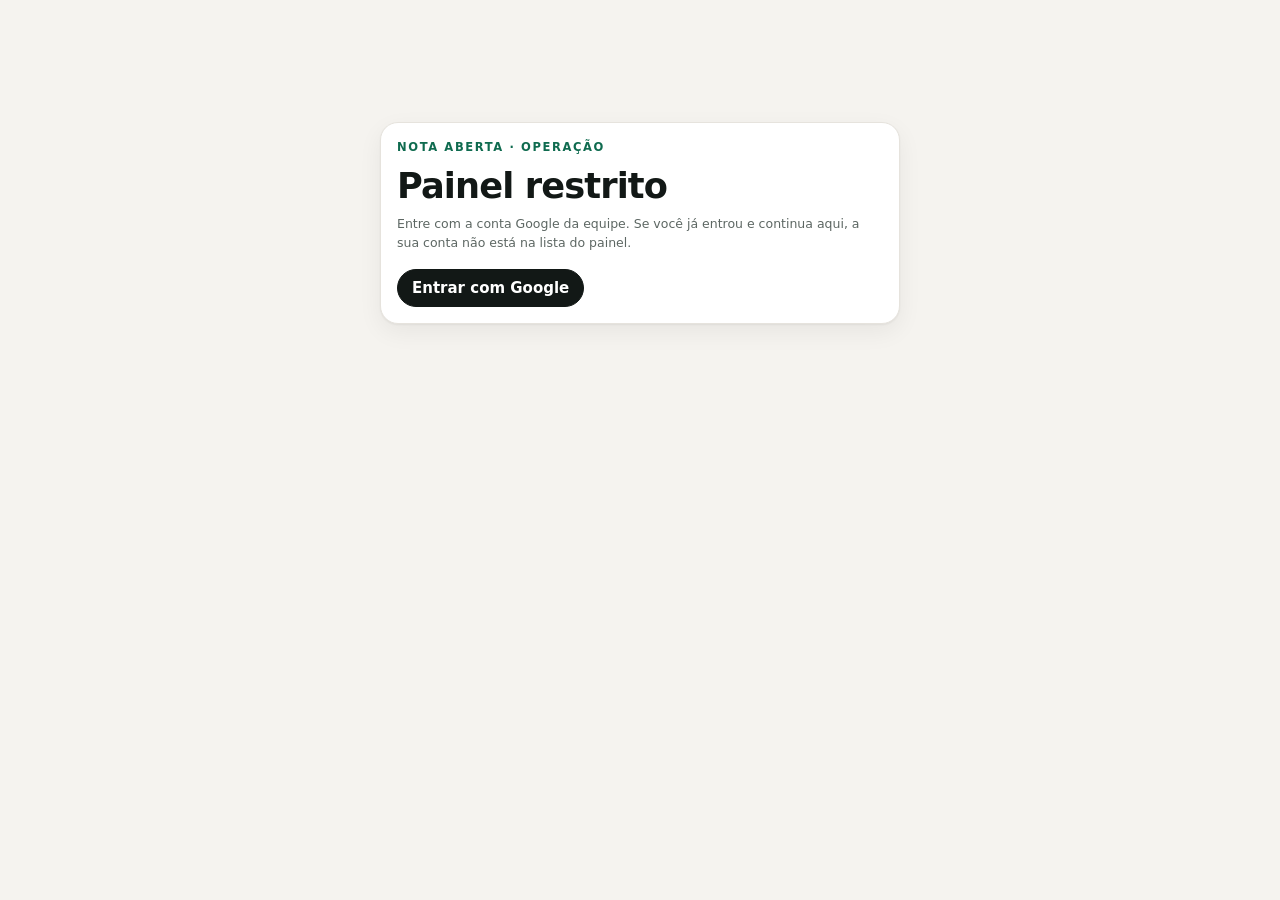
<file: web/operacao-entrar.html>
<!doctype html>
<html lang="pt-BR">
<head>
<meta charset="utf-8">
<meta name="viewport" content="width=device-width, initial-scale=1">
<title>Uso da Nota Aberta</title>
<meta name="robots" content="noindex, nofollow">
<link rel="stylesheet" href="operacao.css">
<link rel="icon" href="icone.svg" type="image/svg+xml">
</head>
<body>
<main class="caixa entrar">
  <section class="card">
    <p class="rotulo">Nota Aberta · operação</p>
    <h1>Painel restrito</h1>
    <p class="sub">Entre com a conta Google da equipe. Se você já entrou e continua aqui, a sua conta não está na lista do painel.</p>
    <p><a class="botao" href="/entrar/google?volta=/operacao">Entrar com Google</a></p>
  </section>
</main>
</body>
</html>
</file>
<file: web/operacao.css>
/* Painel de uso, no desenho do painel do Fichário: cartões brancos, uma cor de dado, tudo legível no celular. */
:root { --f:#f5f3ef; --c:#fff; --t:#121816; --m:#5d6763; --b:#e6e3dd; --v:#0f6b4f; --vs:rgba(15,107,79,.12); --p:#2a6fdb;
  --sh:0 1px 2px rgba(16,24,22,.05),0 8px 24px rgba(16,24,22,.06); color-scheme:light; }
@media (prefers-color-scheme: dark) { :root:not([data-theme="light"]) { --f:#0d1211; --c:#141b19; --t:#eef2f0; --m:#a2aea9; --b:#26302d;
  --v:#4cc08f; --vs:rgba(76,192,143,.16); --p:#7aa7f0; color-scheme:dark; } }
:root[data-theme="dark"] { --f:#0d1211; --c:#141b19; --t:#eef2f0; --m:#a2aea9; --b:#26302d; --v:#4cc08f; --vs:rgba(76,192,143,.16); --p:#7aa7f0; color-scheme:dark; }
* { box-sizing:border-box; }
body { margin:0; background:var(--f); color:var(--t); font:15px/1.5 system-ui,-apple-system,"Segoe UI",Roboto,sans-serif; -webkit-font-smoothing:antialiased; }
.caixa { width:min(1120px,100% - 32px); margin-inline:auto; }
h1 { margin:0; font-size:clamp(1.6rem,4vw,2.2rem); letter-spacing:-.025em; }
h2 { margin:0; font-size:16px; letter-spacing:-.01em; }
p { margin:0; }
a { color:inherit; }
.rotulo { font-size:.72rem; font-weight:600; letter-spacing:.14em; text-transform:uppercase; color:var(--v); margin-bottom:4px; }
.sub { color:var(--m); font-size:12.5px; margin-top:2px; }
.topo { background:var(--c); border-bottom:1px solid var(--b); padding:18px 0; }
.topo .caixa { display:flex; flex-wrap:wrap; gap:12px; justify-content:space-between; align-items:flex-end; }
.acoes { display:flex; gap:14px; align-items:center; font-size:14px; }
.acoes a { text-decoration:none; color:var(--m); }
button, .botao { font:inherit; border:1px solid var(--b); background:var(--c); color:var(--t); border-radius:999px; padding:7px 14px; cursor:pointer; }
.botao { display:inline-block; margin-top:16px; background:var(--t); color:var(--c); text-decoration:none; font-weight:600; border-color:var(--t); }
.pulso { display:inline-block; width:8px; height:8px; border-radius:50%; background:var(--v); margin-right:8px; vertical-align:1px; animation:p 1.6s infinite; }
.pausado .pulso { animation:none; background:var(--m); }
@keyframes p { 50% { opacity:.25; } }
@media (prefers-reduced-motion: reduce) { .pulso { animation:none; } }
main { padding:14px 0 40px; }
#ago { margin:6px 0 10px; }
.kpis { display:grid; gap:10px; grid-template-columns:repeat(2,minmax(0,1fr)); }
@media (min-width:760px) { .kpis { grid-template-columns:repeat(4,minmax(0,1fr)); } .kpi.big { grid-column:span 2; grid-row:span 2; } }
.kpi { background:var(--c); border:1px solid var(--b); border-radius:16px; padding:14px; box-shadow:var(--sh); min-width:0; }
.kpi .r { color:var(--m); font-size:12px; }
.kpi .v { font-size:26px; font-weight:700; letter-spacing:-.02em; font-variant-numeric:tabular-nums; margin:2px 0; }
.kpi.big .v { font-size:44px; }
.kpi .s { color:var(--m); font-size:12px; }
.kpi svg { width:100%; height:64px; margin-top:10px; display:block; }
.card { background:var(--c); border:1px solid var(--b); border-radius:18px; padding:16px; margin:14px 0; box-shadow:var(--sh); min-width:0; }
.ch { display:flex; flex-wrap:wrap; gap:8px; justify-content:space-between; align-items:center; margin-bottom:12px; }
.tabs { display:flex; gap:4px; background:var(--f); border-radius:999px; padding:3px; }
.tabs button { border:0; background:transparent; padding:5px 11px; font-size:13px; color:var(--m); }
.tabs button[aria-selected="true"] { background:var(--c); color:var(--t); box-shadow:var(--sh); }
.chart svg { width:100%; height:auto; display:block; }
.ax { fill:var(--m); font-size:11px; }
.leg { color:var(--m); font-size:12px; margin-top:6px; }
.leg i { display:inline-block; width:14px; height:3px; border-radius:2px; vertical-align:middle; margin:0 4px 0 10px; }
.leg i:first-child { margin-left:0; }
.l-total { background:var(--v); } .l-pessoa { background:var(--p); }
.grid2 { display:grid; gap:14px; }
@media (min-width:860px) { .grid2 { grid-template-columns:1fr 1fr; margin:14px 0; } .grid2 .card { margin:0; } }
.bars { list-style:none; margin:0; padding:0; display:grid; gap:8px; }
.bars li { display:grid; grid-template-columns:minmax(0,9.5em) 1fr auto; gap:10px; align-items:center; font-size:13.5px; }
.bars li span:first-child { overflow:hidden; text-overflow:ellipsis; white-space:nowrap; }
.tr { height:8px; background:var(--f); border-radius:6px; overflow:hidden; }
.tr i { display:block; height:100%; background:var(--v); border-radius:6px; }
.bars b { font-variant-numeric:tabular-nums; }
.tb { width:100%; border-collapse:collapse; font-size:13.5px; }
.tb th { text-align:left; color:var(--m); font-weight:500; font-size:12px; padding:4px 0; border-bottom:1px solid var(--b); }
.tb td { padding:6px 0; border-bottom:1px solid var(--b); overflow-wrap:anywhere; }
.tb td:last-child, .tb th:last-child { text-align:right; font-variant-numeric:tabular-nums; }
#paises { margin-top:14px; }
.mini { display:grid; gap:10px; grid-template-columns:repeat(2,minmax(0,1fr)); }
@media (min-width:760px) { .mini { grid-template-columns:repeat(4,minmax(0,1fr)); } }
.mini div { border:1px solid var(--b); border-radius:12px; padding:10px 12px; min-width:0; }
.mini b { display:block; font-size:22px; letter-spacing:-.02em; font-variant-numeric:tabular-nums; }
.mini small { color:var(--m); font-size:12px; }
.vazio { color:var(--m); font-size:13px; }
.rodape { margin-top:18px; }
.entrar { padding-top:12vh; max-width:520px; }
.sr-only { position:absolute; width:1px; height:1px; overflow:hidden; clip:rect(0 0 0 0); }
/* Funil e lista de empresas (21/11): onde as pessoas param entre criar conta e emitir. */
.funil { list-style:none; margin:0; padding:0; display:grid; gap:10px; }
.funil li { display:grid; grid-template-columns:64px minmax(0,1fr) minmax(80px,40%); gap:10px; align-items:center; }
.fn-n { font-size:22px; font-weight:700; font-variant-numeric:tabular-nums; }
.fn-t { font-size:14px; }
.fn-t small { display:block; color:var(--m); font-size:12px; }
.fn-b { height:10px; background:var(--vs); border-radius:5px; overflow:hidden; }
.fn-b i { display:block; height:100%; background:var(--v); border-radius:5px; }
.rolar { overflow-x:auto; }
#empresas .tb td small { display:block; color:var(--m); font-size:11.5px; }
#empresas .tb td.erro { max-width:320px; font-size:12px; color:var(--m); }
#empresas .tb { min-width:720px; }
@media (max-width:560px) { .funil li { grid-template-columns:48px minmax(0,1fr); } .fn-b { grid-column:1 / -1; } }
#empresas .tb td, #empresas .tb th { padding-right:14px; vertical-align:top; }
#empresas .tb td:last-child, #empresas .tb th:last-child { text-align:left; padding-right:0; }
</file>
